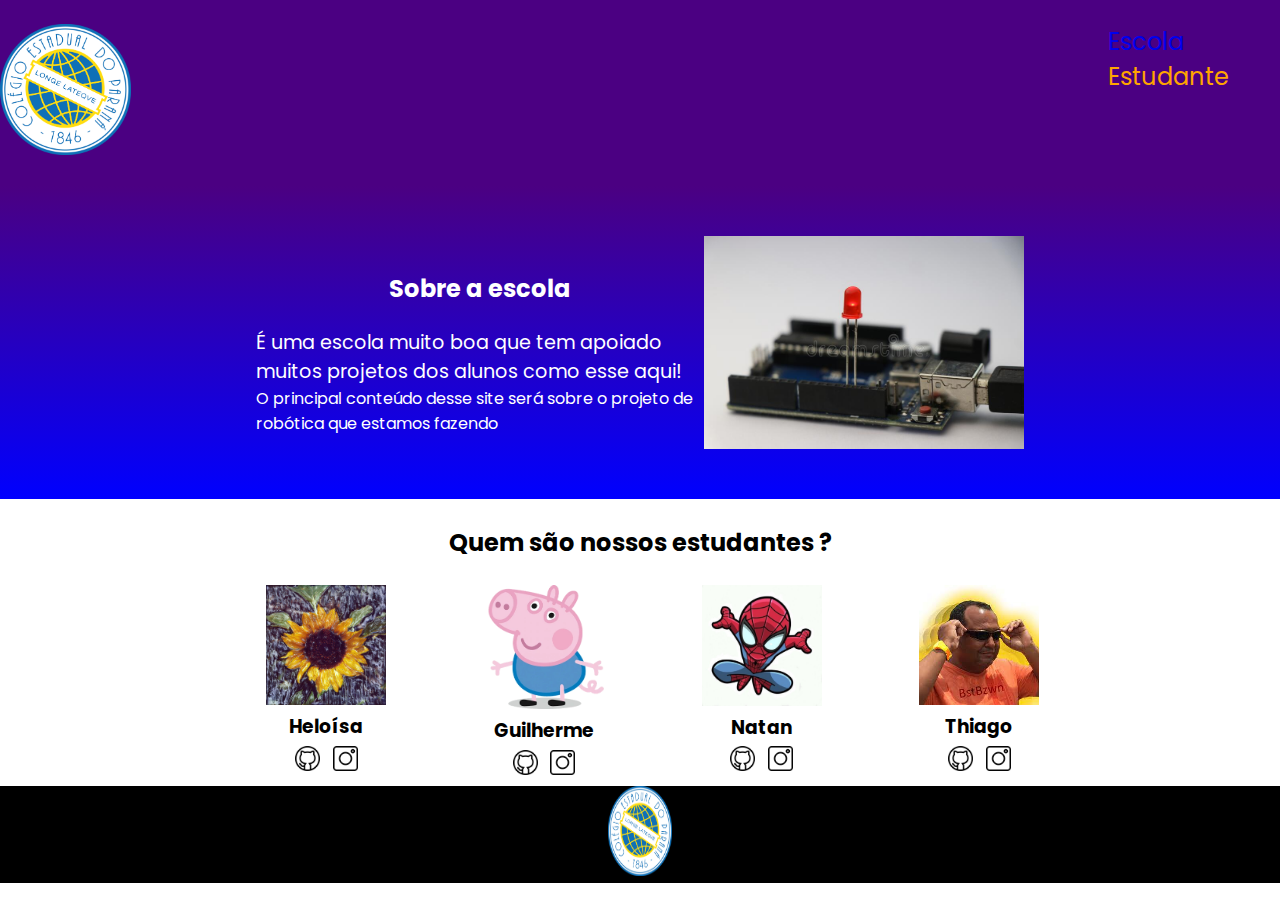
<file: index.html>
<!DOCTYPE html>
<html lang="en">
<head>
    <meta charset="UTF-8">
    <meta http-equiv="X-UA-Compatible" content="IE=edge">
    <meta name="viewport" content="width=device-width, initial-scale=1.0">
    <title>Document</title>
    <link rel="stylesheet" href="style.css">
    <link rel="preconnect" href="https://fonts.googleapis.com">
<link rel="preconnect" href="https://fonts.gstatic.com" crossorigin>
<link href="https://fonts.googleapis.com/css2?family=Poppins:wght@400;700&display=swap" rel="stylesheet">
</head>
<body>
    <header class="cabeçalho">
        
        <a href="file:///D:/User/Documents/Cep.code/index.html"><img class="cabeçalho-imagem" src="logonova.png" alt="Logo do Colégio"></a>
        <section class="cabeçalho-section">
        <ul class="cabeçalho-lista">
            <a href="https://www.cep.pr.gov.br/"><li class="cabeçalho-lista-item">Escola</li></a>
            <li class="cabeçalho-lista-item">Estudante</li>
            
        </ul>
        </section>
    </header>
<section class="escola">
    <div class="escola-div">
        <h2 class="escola-título"> Sobre a escola </h2>
            <p class="escola-texto-1">
                É uma escola muito boa que tem apoiado muitos projetos dos alunos como esse aqui!
            </p>
            <p class="escola-texto-2">
                
                   O principal conteúdo desse site será sobre o projeto de robótica que estamos fazendo
            </p>
    </div>
    <img class="foto-led" src="imagem-led.jpg" alt="Exemplo de placa com led">
</section>
<section class="estudantes">
    <h2 class="estudantes-título">Quem são nossos estudantes ?</h2>
   <div class="estudantes-todos">
    <span></span>
    <div class="estudante-div">
      <img class="aln-1" src="loló.jpg" alt="heloísa">
      <h3 class="nome-1">Heloísa</h3>
      <img class="estudante-ícone" src="github.png" alt="github-logo">
      <a href="https://www.instagram.com/heloisa.juchem/"><img class="estudante-ícone" src="instagram.png" alt="insta-logo"></a>
    </div>

    <div class="estudante-div">
       <img class="aln-1" src="gui.webp" alt="guilherme">
       <h3 class="nome-1">Guilherme</h3>
       <img class="estudante-ícone" src="github.png" alt="github-logo">
       <a href="https://www.instagram.com/guigui_gp/"><img class="estudante-ícone" src="instagram.png" alt="insta-logo"></a>
    </div>
    <div class="estudante-div">
        <img class="aln-1" src="miranha.jpg" alt="natan">
        <h3 class="nome-1">Natan</h3>
        <img class="estudante-ícone" src="github.png" alt="github-logo">
        <a href="https://www.instagram.com/maciozeknatan/"><img class="estudante-ícone" src="instagram.png" alt="insta-logo"></a>
     </div>   
     <div class="estudante-div">
        <img class="aln-1" src="el macho.jpg" alt="thiago">
        <h3 class="nome-1">Thiago</h3>
        <a href="https://github.com/Thiago1229"><img class="estudante-ícone" src="github.png" alt="github-logo"></a>
        <a href="https://www.instagram.com/sei_la006/"><img class="estudante-ícone" src="instagram.png" alt="insta-logo"></a>
     </div>
  </div>
 </section>
 <footer class="rodapé">
    <img class="rodapé-img" src="logonova.png" alt="logo-cep">
 </footer>
</body>
</html>
</file>
<file: style.css>
*{
    margin: 0;
    padding: 0;
}

.cabeçalho{
    background-color: #4B0082;
    color: orange;
    display: flex;
    justify-content: space-around;
    padding: 24px 0;
}
.cabeçalho-imagem{
    width: 12%;
}
.cabeçalho-lista-item{
    display: inline-block;
    margin: 0 18px;
    font-size: 150%;
}
body{
    font-family: 'Poppins', sans-serif;
}
.foto-led{
    width: 25%
}
.escola{
    background-image: linear-gradient(#4B0082, blue);
    color: white;
    display: flex;
    justify-content: center;
    align-items: center;
    padding: 50px 0;
}
.escola-div{
    width: 35%;
}
.escola-título{
    text-align: center;
    padding: 5%;
}
.escola-texto-1{
font-size: larger;
}
.escola-texto-2{
    font-size: 100%;
}
.estudante-ícone{
    width: 25px;
    margin: 2%;
}
.aln-1{
    width: 120px;
}
.estudante-div{
    text-align: center;
}
.estudantes-título{
    text-align: center;
    padding: 2%;
}
.estudantes-todos{
    display: grid;
    grid-template-columns: 17% 17% 17% 17% 17%;
}
.rodapé{
    background-color: black;
    text-align: center;
}
.rodapé-img{
    height: 90px;
    width: 5%;
}
</file>
